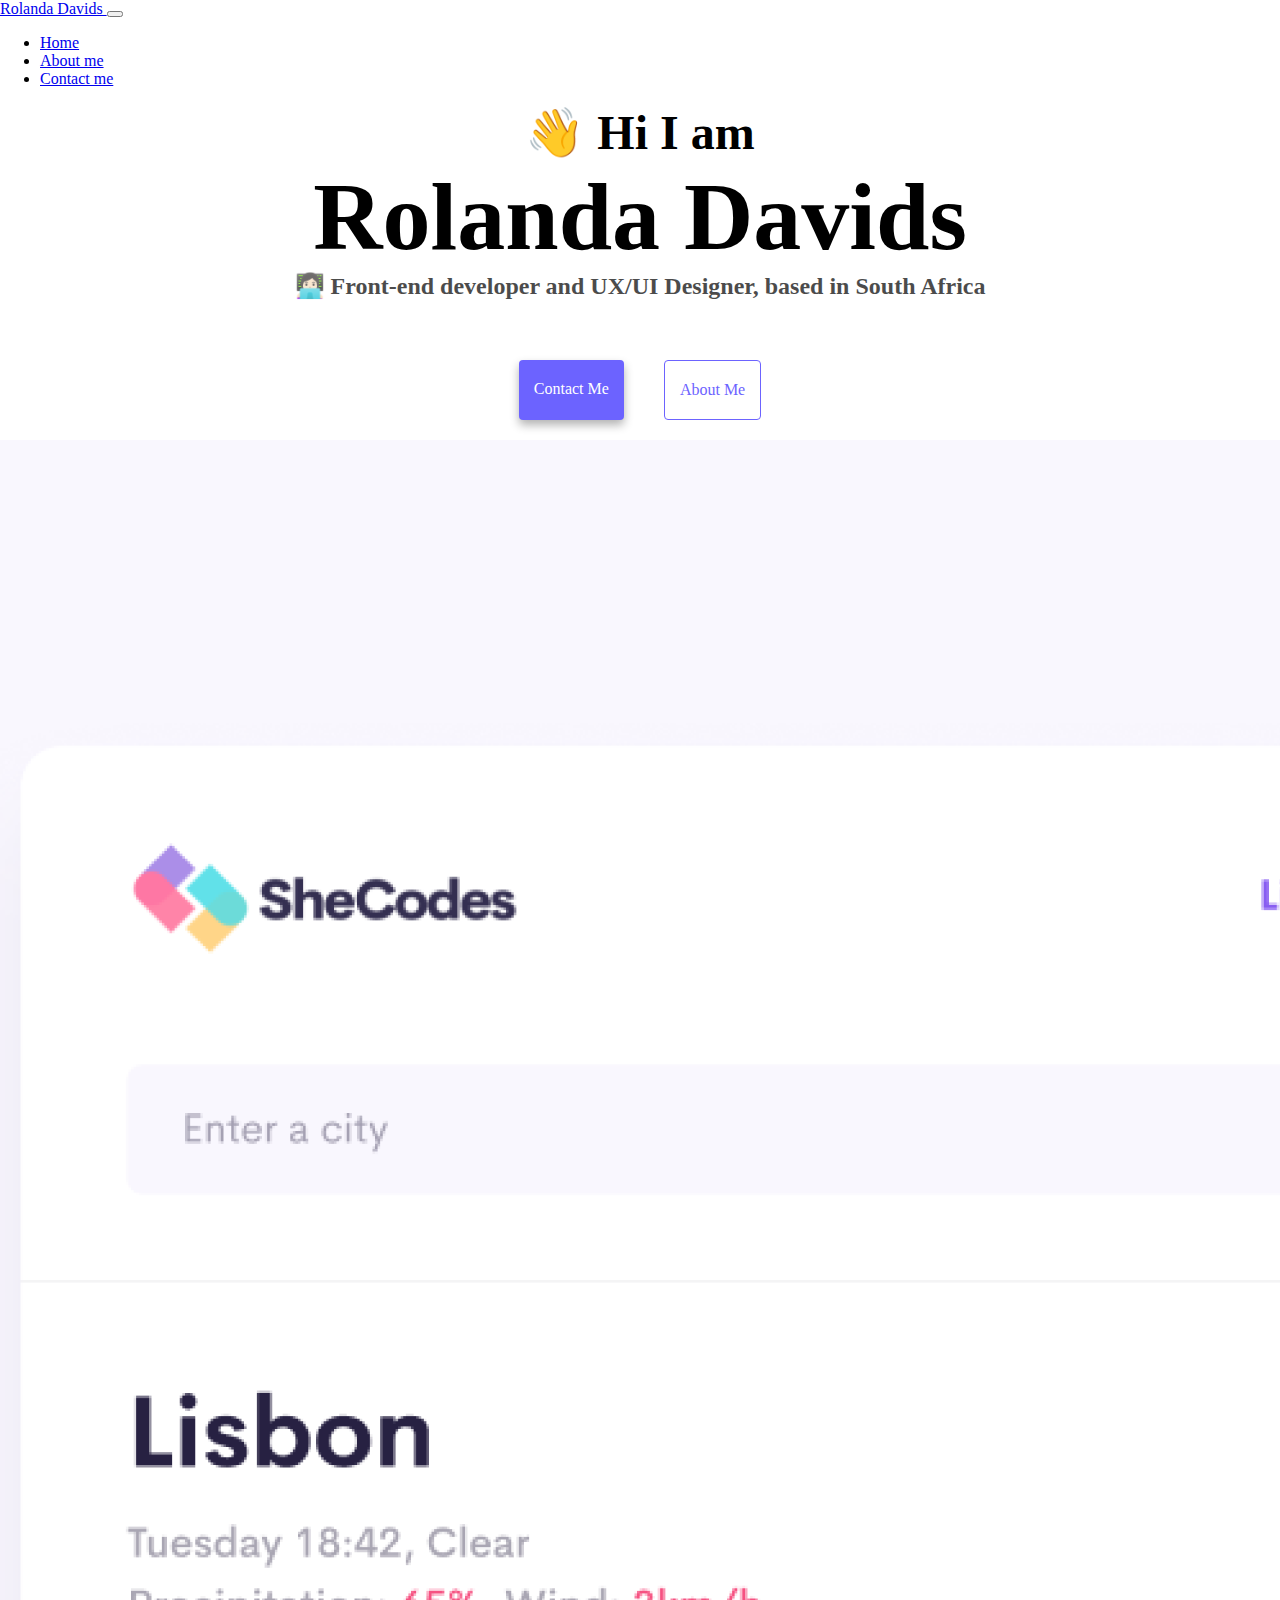
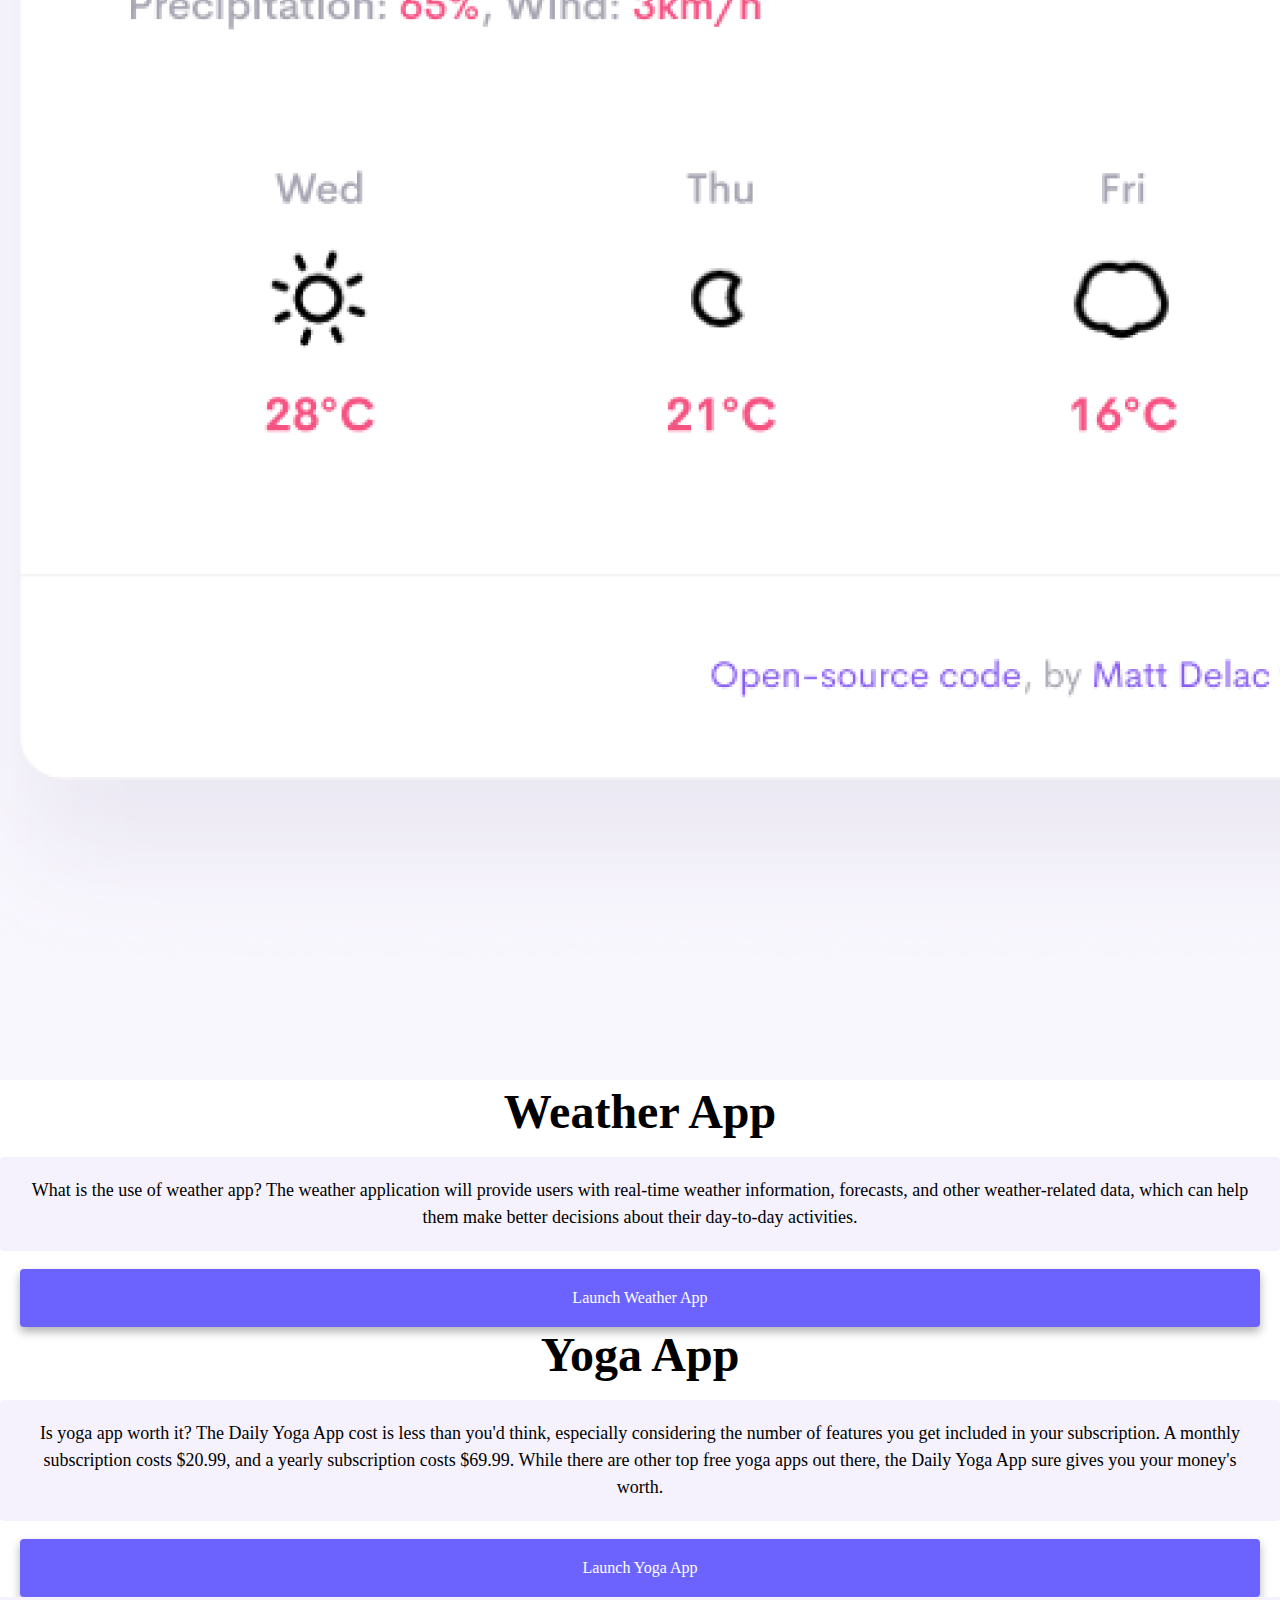
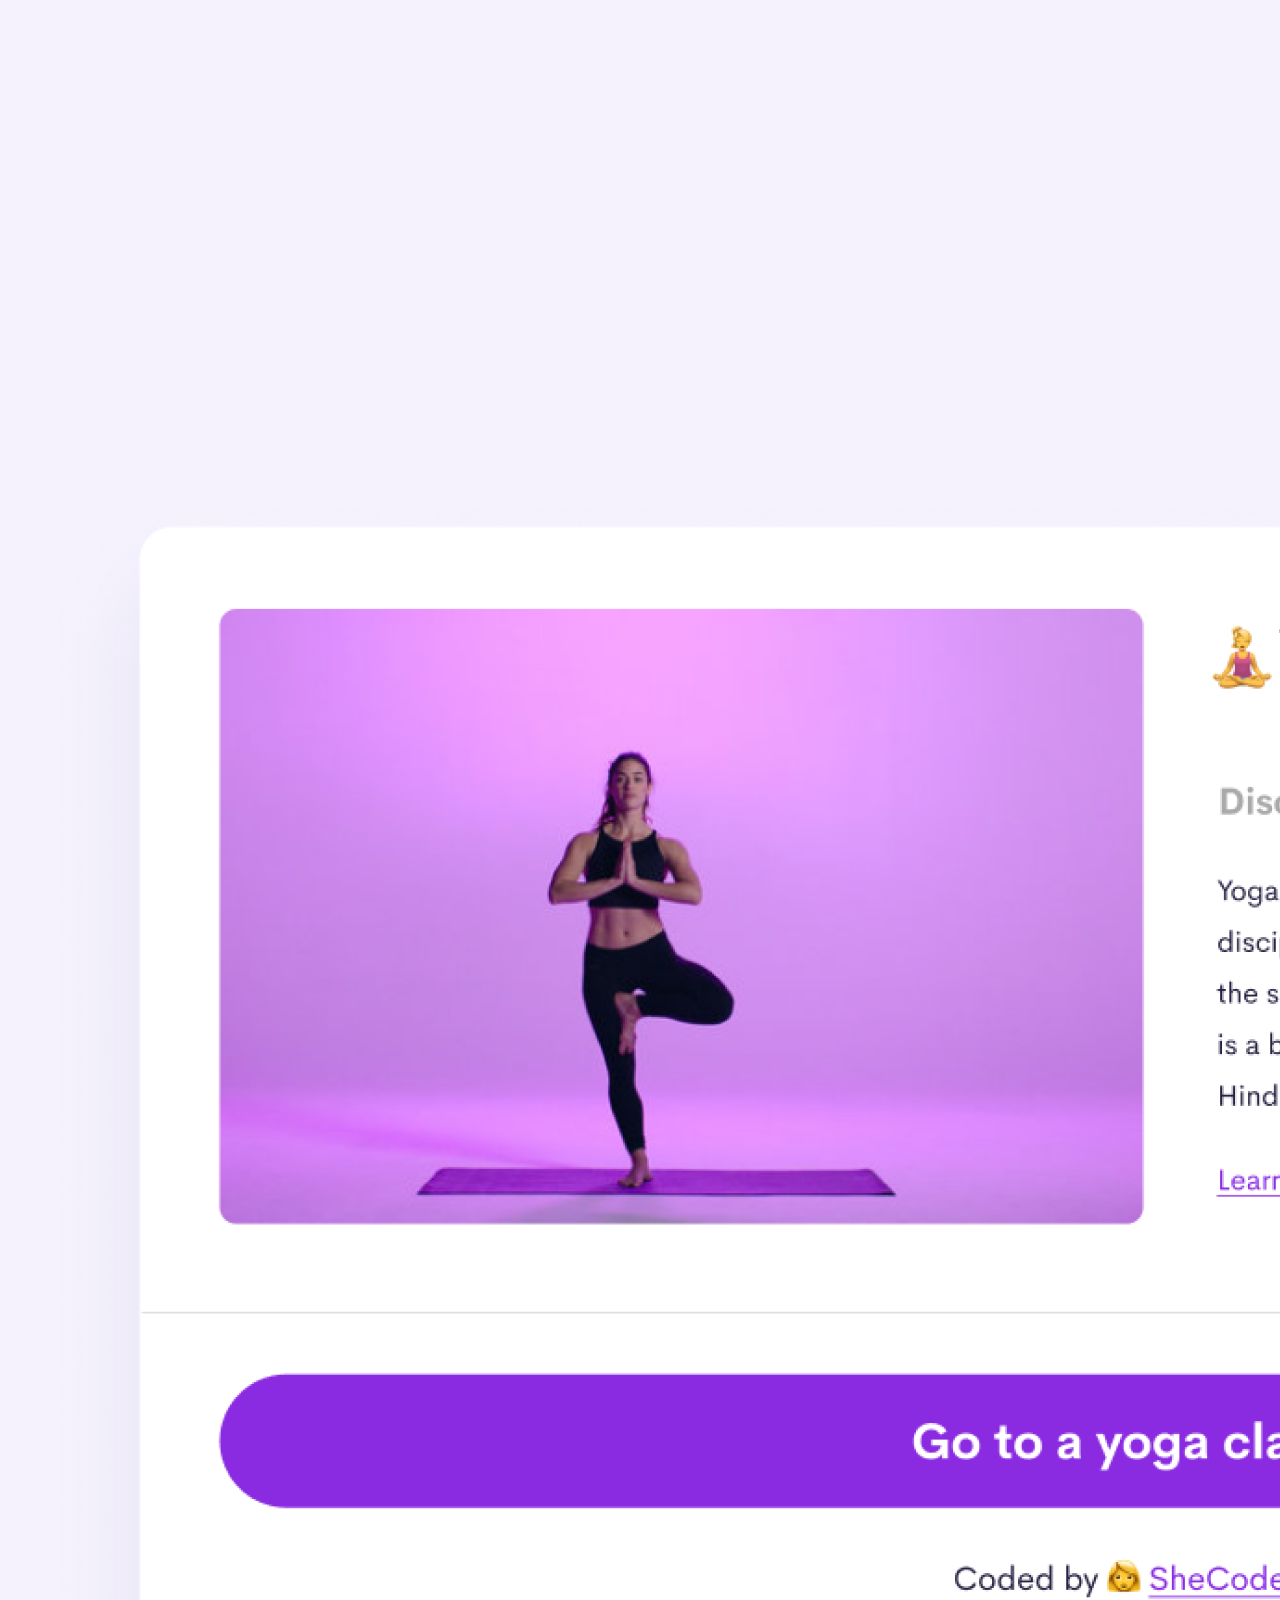
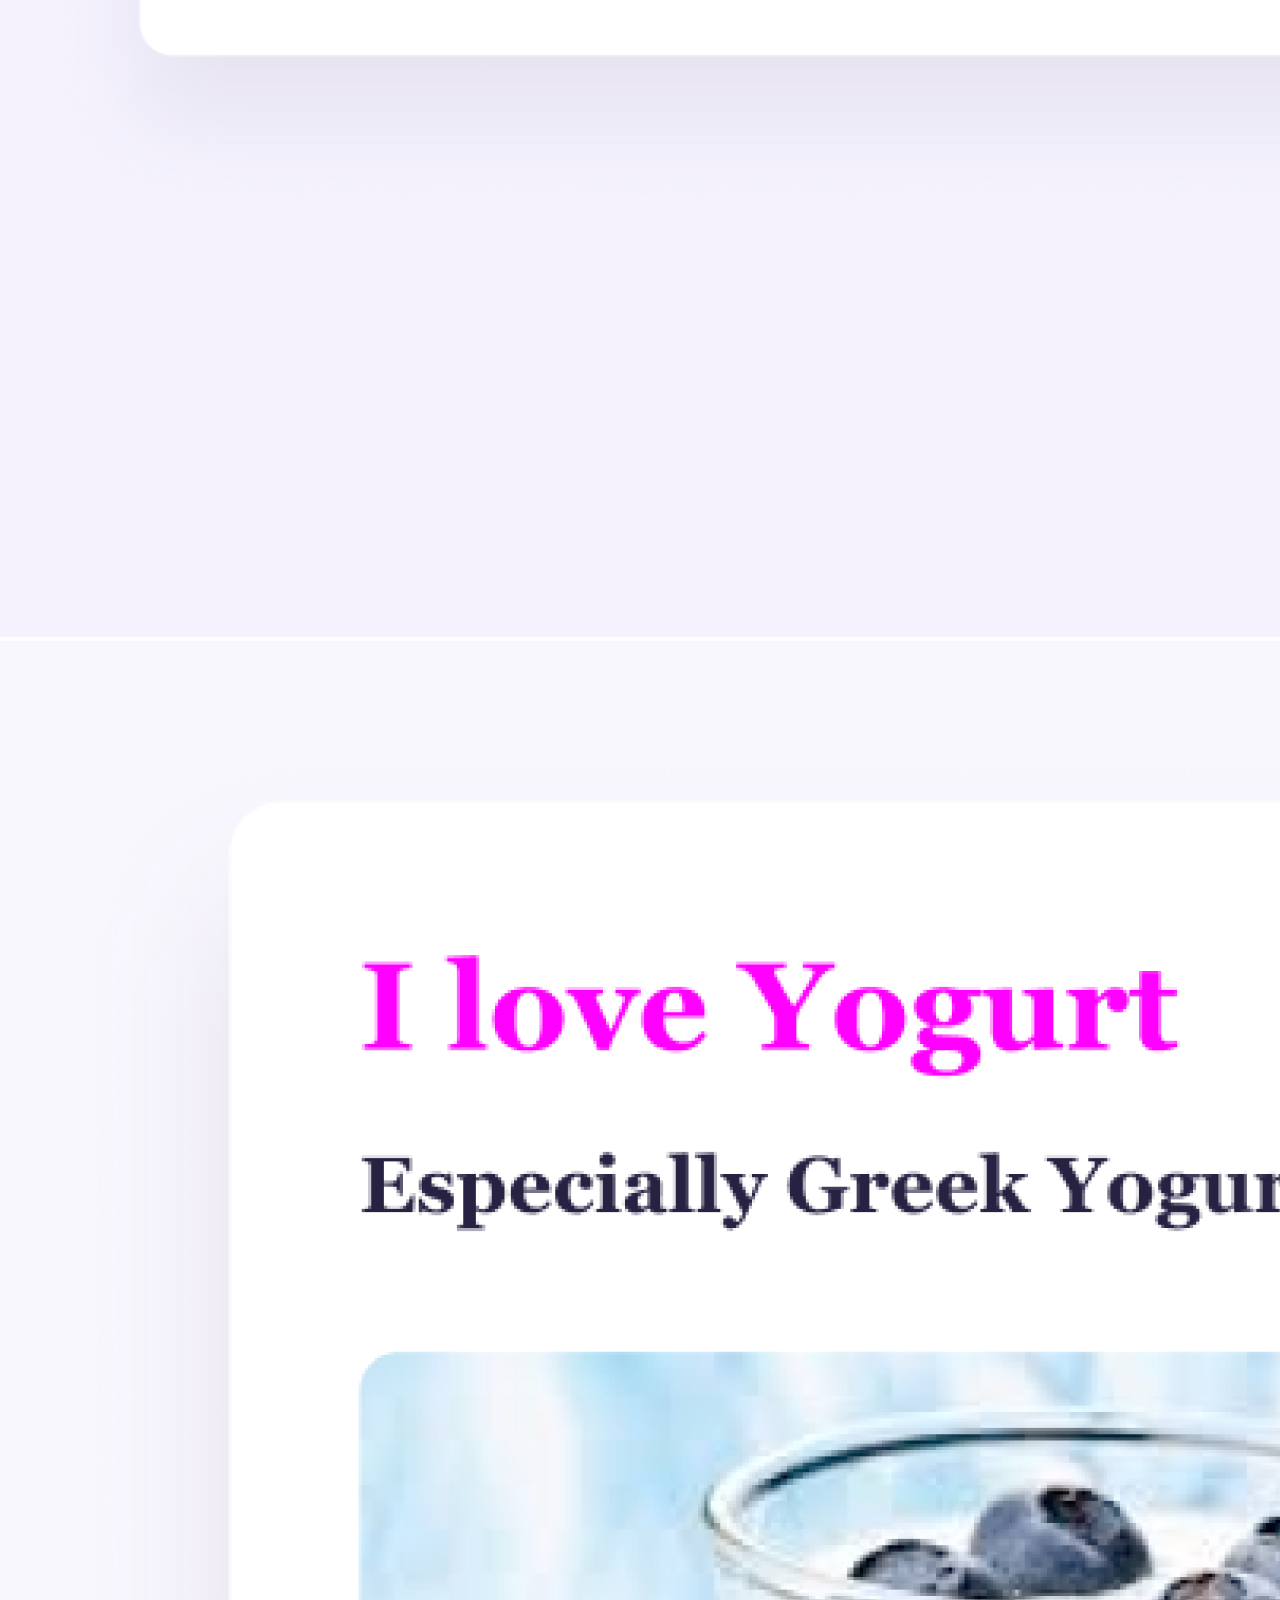
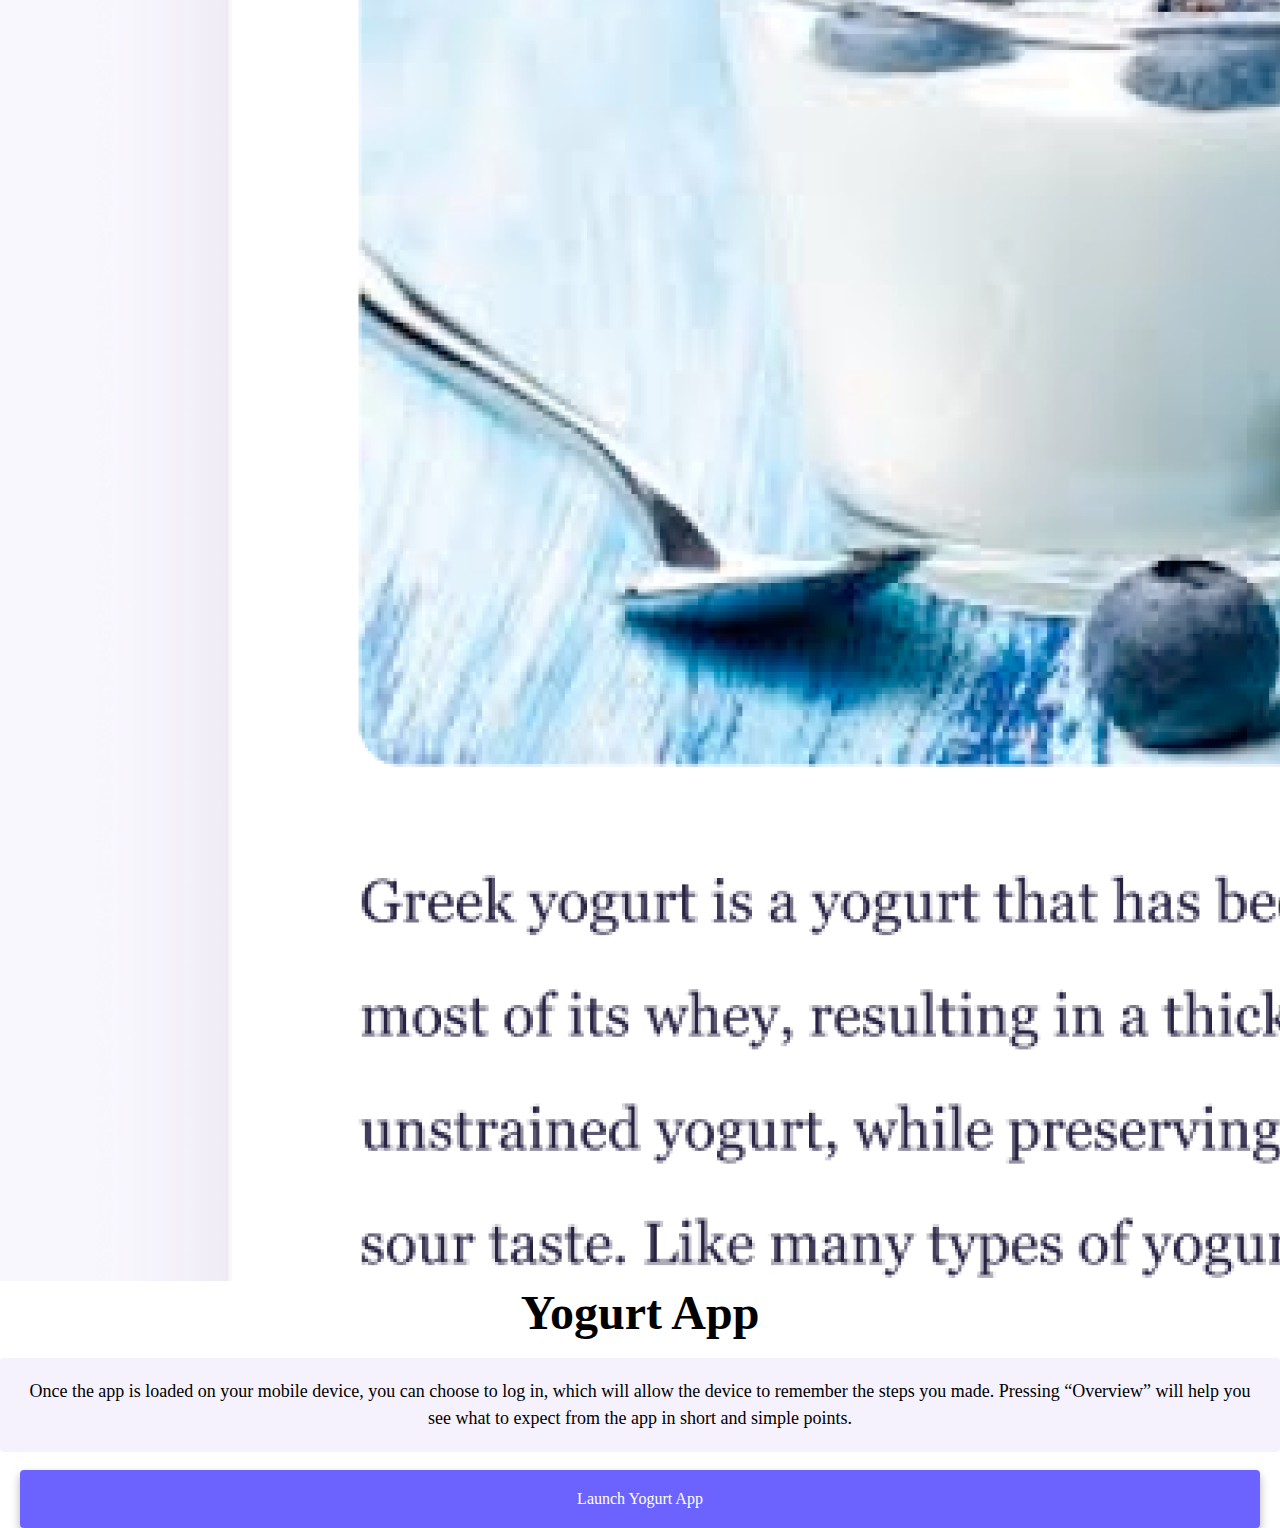
<file: index.html>
<!DOCTYPE html>
<html lang="en">
  <head>
    <meta charset="UTF-8" />
    <meta http-equiv="X-UA-Compatible" content="IE=edge" />
    <meta
      name="description"
      content="Front-end developer and ux/ui designer-Rolanda"
    />
    <title>Front-end developer and ux/ui designer-Rolanda</title>

    <link
      href="https://cdn.jsdelivr.net/npm/bootstrap@5.0.0-beta2/dist/css/bootstrap.min.css"
      rel="stylesheet"
      integrity="sha384-BmbxuPwQa2lc/FVzBcNJ7UAyJxM6wuqIj61tLrc4wSX0szH/Ev+nYRRuWlolflfl"
      crossorigin="anonymous"
    />
    <script
      src="https://cdn.jsdelivr.net/npm/bootstrap@5.0.0-beta2/dist/js/bootstrap.bundle.min.js"
      integrity="sha384-b5kHyXgcpbZJO/tY9Ul7kGkf1S0CWuKcCD38l8YkeH8z8QjE0GmW1gYU5S9FOnJ0"
      crossorigin="anonymous"
    ></script>
    <link rel="stylesheet" href="style.css" />
  </head>
  <body>
    <nav class="navbar navbar-expand-lg navbar-light bg-light">
      <div class="container-fluid">
        <a class="navbar-brand" href="index.html"> Rolanda Davids </a>
        <button
          class="navbar-toggler"
          type="button"
          data-bs-toggle="collapse"
          data-bs-target="#navbarNav"
          aria-controls="navbarNav"
          aria-expanded="false"
          aria-label="Toggle navigation"
        >
          <span class="navbar-toggler-icon"></span>
        </button>
        <div class="collapse navbar-collapse" id="navbarNav">
          <ul class="navbar-nav">
            <li class="nav-item">
              <a class="nav-link" aria-current="page" href="index.html">Home</a>
            </li>
            <li class="nav-item">
              <a
                class="nav-link"
                aria-current="page"
                href="about.html
                    "
                >About me</a
              >
            </li>
            <li class="nav-item">
              <a class="nav-link" aria-current="page" href="about.html#contact"
                >Contact me
              </a>
            </li>
          </ul>
        </div>
      </div>
    </nav>

    <h2 class="text-center">👋 Hi I am</h2>
    <h1 class="text-center">Rolanda Davids</h1>
    <h3 class="text-center">
      👩🏻‍💻 Front-end developer and UX/UI Designer, based in South Africa
    </h3>
    <div class="navigation-links">
      <a href="about.html#contact" class="contact-link">Contact me</a>
      <a href="about.html" class="about-link">About me</a>
    </div>
    <div class="container">
      <div class="row">
        <div class="col-md-6">
          <img
            src="shecodes/images/weather.png"
            class="img-fluid rounded d-none d-sm-block"
            alt="weather-app"
          />
        </div>
        <div class="col-md-6">
          <h2 class="mb-3">Weather App</h2>
          <p>
            What is the use of weather app? The weather application will provide
            users with real-time weather information, forecasts, and other
            weather-related data, which can help them make better decisions
            about their day-to-day activities.
          </p>
          <div class="mb-5 mt-5">
            <a href="#" class="primary-link" title="shecodes-weather">
              Launch Weather App</a
            >
          </div>
        </div>

        <div class="col-md-6">
          <h2 class="mb-3">Yoga App</h2>
          <p>
            Is yoga app worth it? The Daily Yoga App cost is less than you'd
            think, especially considering the number of features you get
            included in your subscription. A monthly subscription costs $20.99,
            and a yearly subscription costs $69.99. While there are other top
            free yoga apps out there, the Daily Yoga App sure gives you your
            money's worth.
          </p>
          <div class="mb-5 mt-5">
            <a href="#" class="primary-link" title="shecodes-yoga">
              Launch Yoga App</a
            >
          </div>
        </div>
        <div class="col-md-6">
          <img
            src="shecodes/images/yoga.png"
            class="img-fluid rounded d-none d-sm-block"
            alt="women in yoga pose"
          />
        </div>

        <div class="col-md-6">
          <img
            src="shecodes/images/yogurt.png"
            class="img-fluid rounded d-none d-sm-block"
            alt="glass of yogurt"
          />
        </div>
        <div class="col-md-6">
          <h2 class="mb-3">Yogurt App</h2>
          <p>
            Once the app is loaded on your mobile device, you can choose to log
            in, which will allow the device to remember the steps you made.
            Pressing “Overview” will help you see what to expect from the app in
            short and simple points.
          </p>
          <div class="mt-5">
            <a href="#" class="primary-link" title="shecodes-yogurt">
              Launch Yogurt App</a
            >
          </div>
        </div>
      </div>
    </div>
  </body>
</html>
</file>
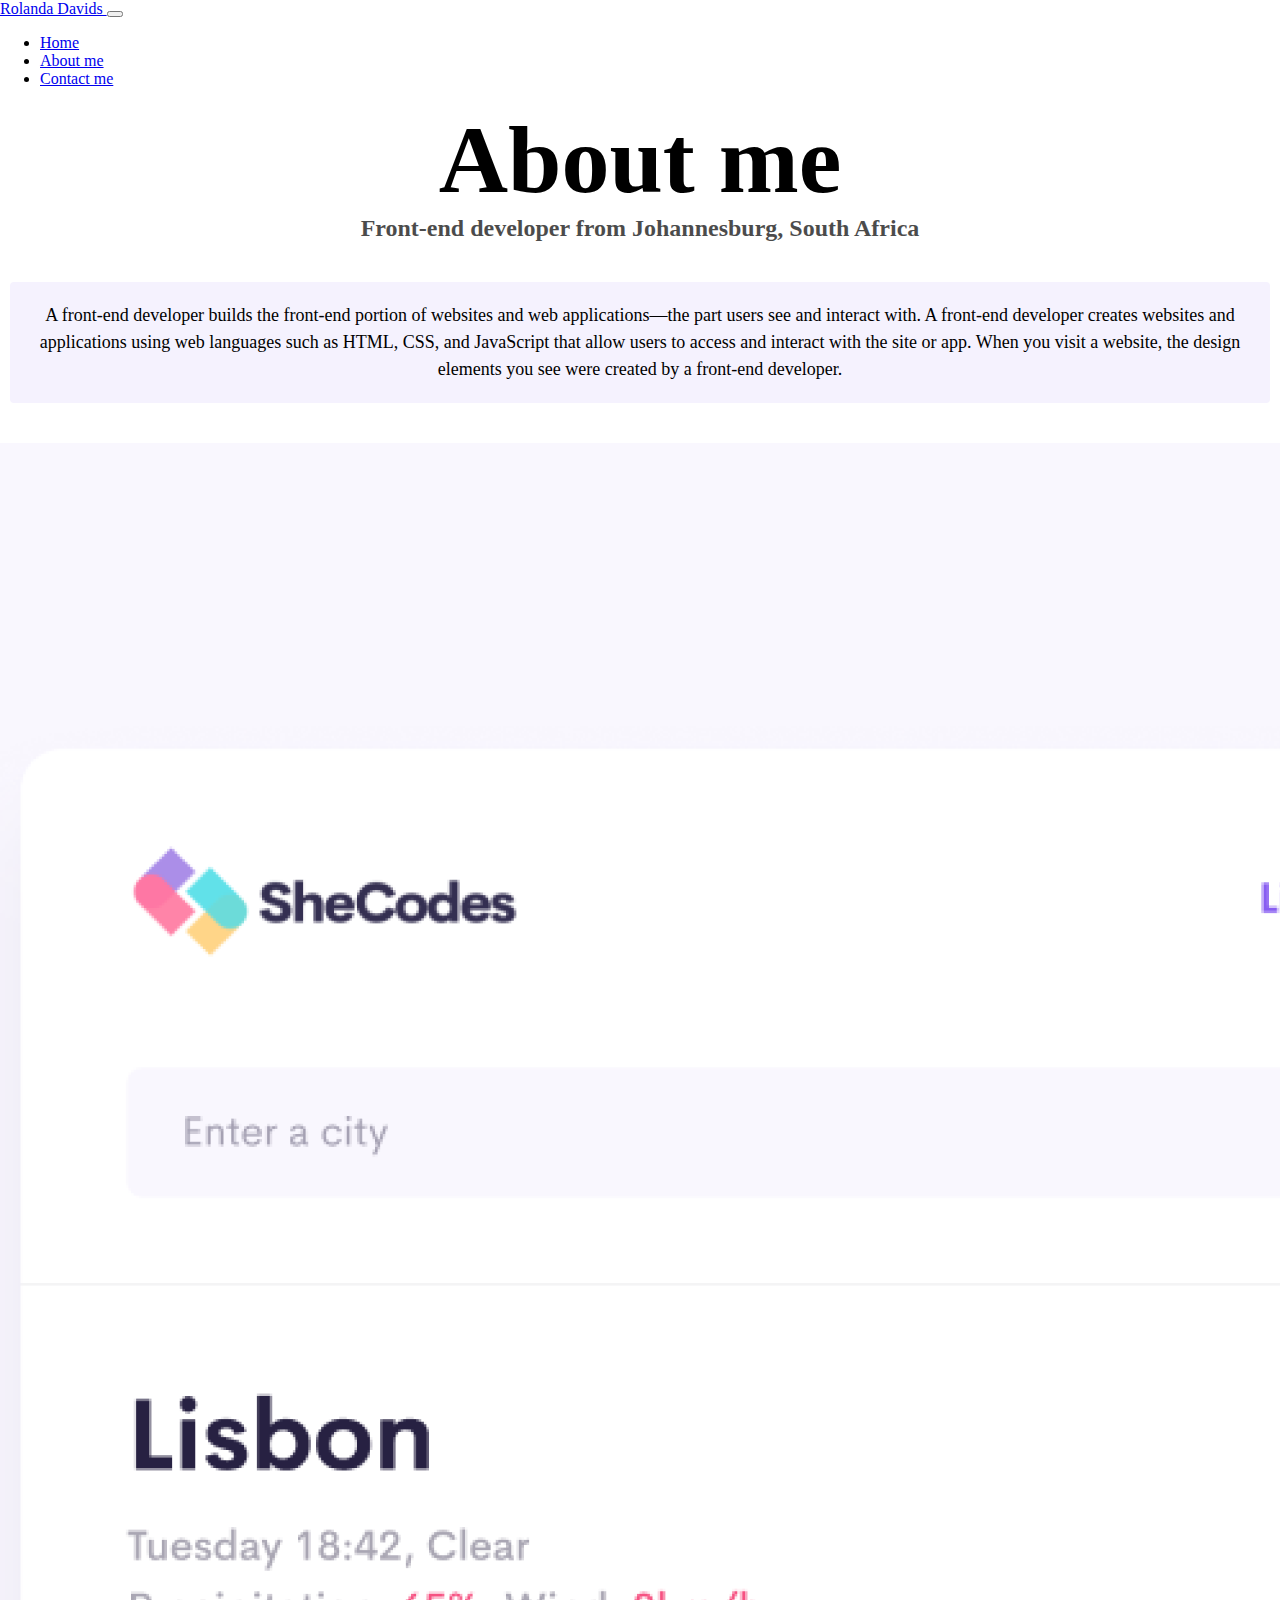
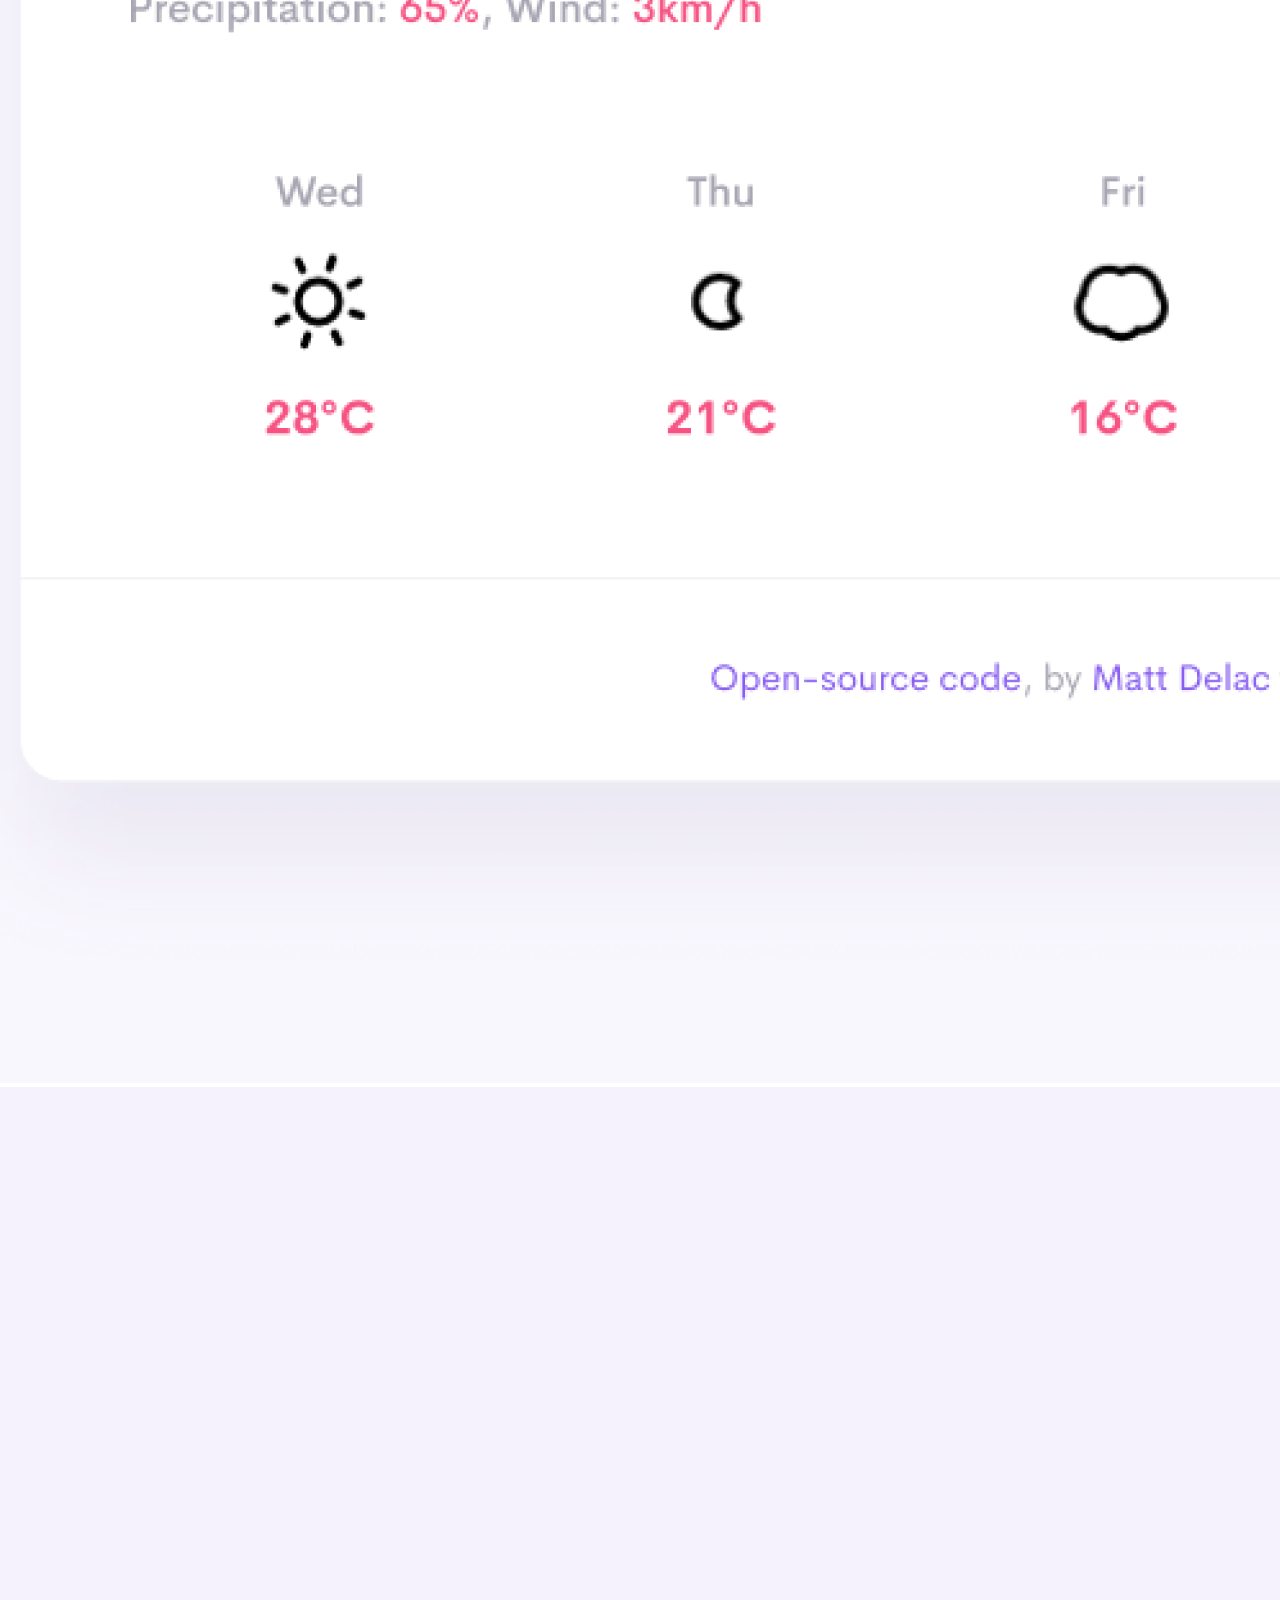
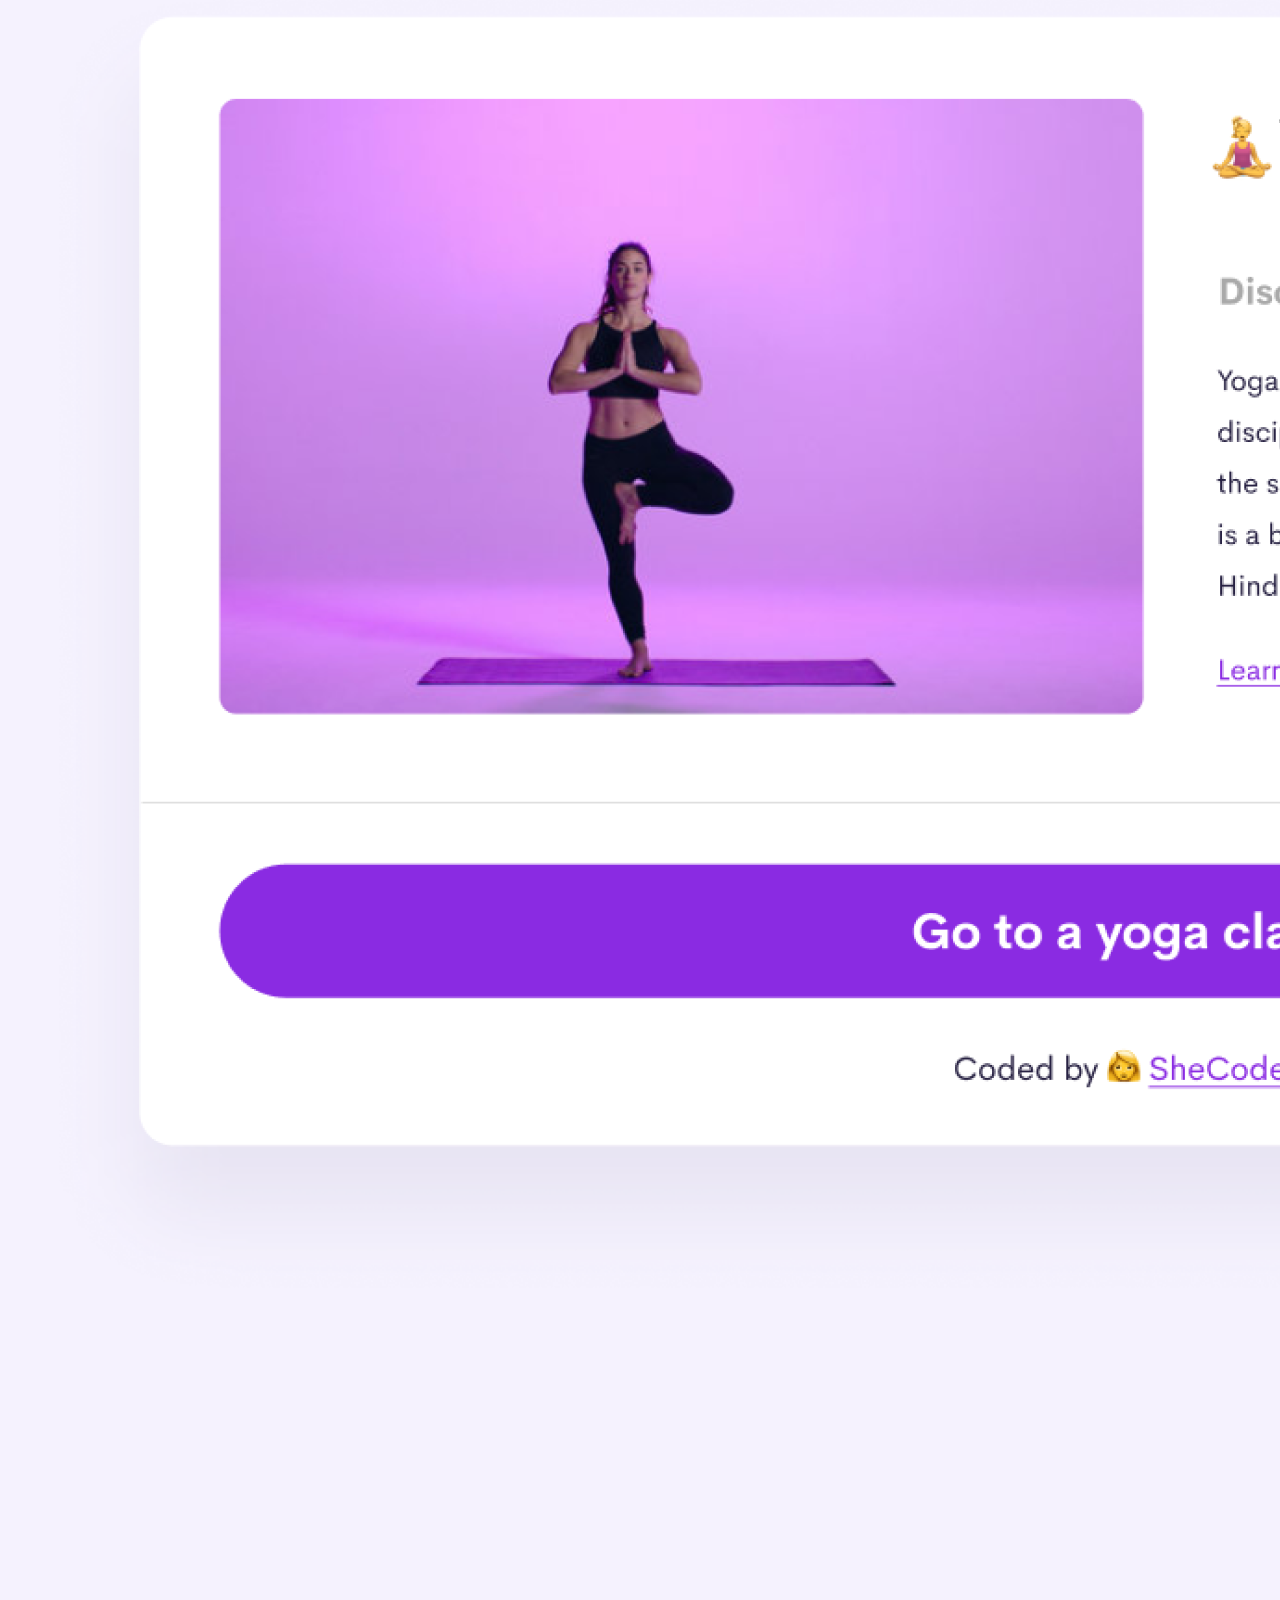
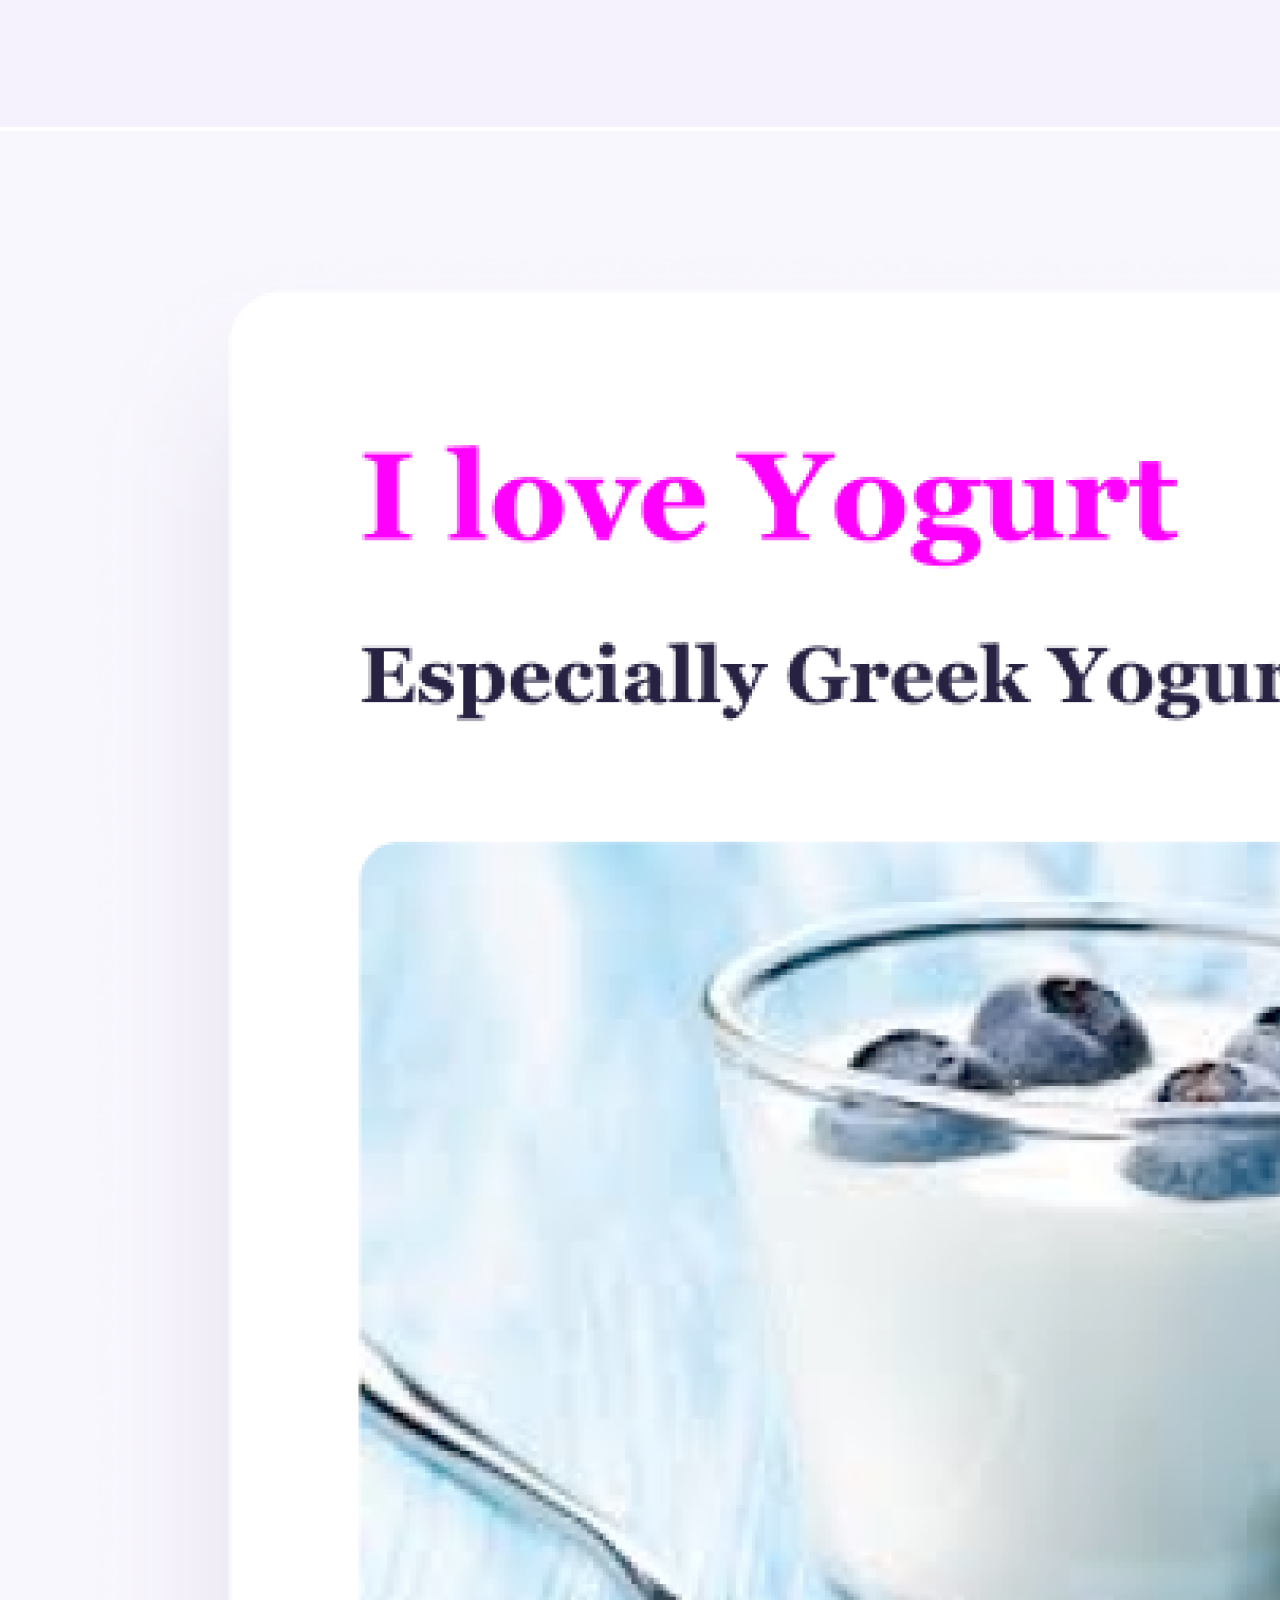
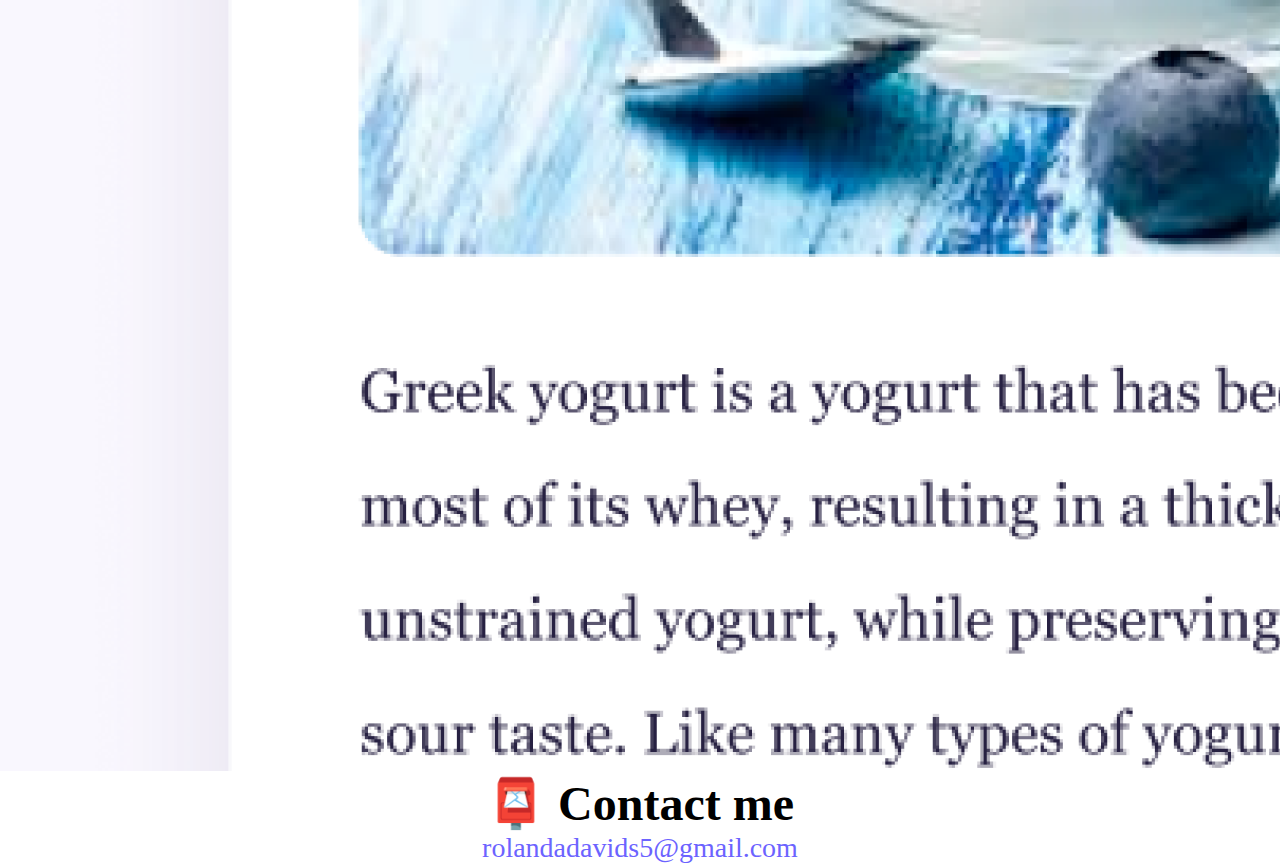
<file: about.html>
<!DOCTYPE html>
<html lang="en">
  <head>
    <meta charset="UTF-8" />
    <meta http-equiv="X-UA-Compatible" content="IE=edge" />
    <meta
      name="description"
      content="The about page info about Front-end developer/Rolanda Davids"
    />
    <link
      href="https://cdn.jsdelivr.net/npm/bootstrap@5.0.0-beta2/dist/css/bootstrap.min.css"
      rel="stylesheet"
      integrity="sha384-BmbxuPwQa2lc/FVzBcNJ7UAyJxM6wuqIj61tLrc4wSX0szH/Ev+nYRRuWlolflfl"
      crossorigin="anonymous"
    />
    <script
      src="https://cdn.jsdelivr.net/npm/bootstrap@5.0.0-beta2/dist/js/bootstrap.bundle.min.js"
      integrity="sha384-b5kHyXgcpbZJO/tY9Ul7kGkf1S0CWuKcCD38l8YkeH8z8QjE0GmW1gYU5S9FOnJ0"
      crossorigin="anonymous"
    ></script>
    <link rel="stylesheet" href="style.css" />
    <title>About Rolanda</title>
  </head>
  <body>
    <nav class="navbar navbar-expand-lg navbar-light bg-light">
      <div class="container-fluid">
        <a class="navbar-brand" href="index.html"> Rolanda Davids </a>
        <button
          class="navbar-toggler"
          type="button"
          data-bs-toggle="collapse"
          data-bs-target="#navbarNav"
          aria-controls="navbarNav"
          aria-expanded="false"
          aria-label="Toggle navigation"
        >
          <span class="navbar-toggler-icon"></span>
        </button>
        <div class="collapse navbar-collapse" id="navbarNav">
          <ul class="navbar-nav">
            <li class="nav-item">
              <a class="nav-link" aria-current="page" href="index.html">Home</a>
            </li>
            <li class="nav-item">
              <a
                class="nav-link"
                aria-current="page"
                href="about.html
                        "
                >About me</a
              >
            </li>
            <li class="nav-item">
              <a class="nav-link" aria-current="page" href="about.html#contact"
                >Contact me
              </a>
            </li>
          </ul>
        </div>
      </div>
    </nav>

    <h1 class="text-center">About me</h1>
    <h3 class="text-center">
      Front-end developer from Johannesburg, South Africa
    </h3>
    <div class="about-paragraphs">
      <p>
        A front-end developer builds the front-end portion of websites and web
        applications—the part users see and interact with. A front-end developer
        creates websites and applications using web languages such as HTML, CSS,
        and JavaScript that allow users to access and interact with the site or
        app. When you visit a website, the design elements you see were created
        by a front-end developer.
      </p>
    </div>
    <div class="container">
      <div class="row">
        <div class="col-sm-4">
          <img
            src="shecodes/images/weather.png"
            class="img-fluid p-2 shadow rounded"
            alt="weather-app"
          />
        </div>

        <div class="col-sm-4">
          <img
            src="shecodes/images/yoga.png"
            class="img-fluid p-2 shadow rounded"
            alt="woman doing a yoga pose"
          />
        </div>

        <div class="col-sm-4">
          <img
            src="shecodes/images/yogurt.png"
            class="img-fluid p-2 shadow rounded"
            alt="yogurt in a glass"
          />
        </div>
      </div>
    </div>
    <div id="contact">
      <h2>📮 Contact me</h2>
      <a href="mailto:rolandadavids5@gmail.com" class="email-link"
        >rolandadavids5@gmail.com
      </a>
    </div>
  </body>
</html>
</file>
<file: style.css>
:root {
  --primary-color: #6c63ff;
  --secondary-color: #f5f2fe;
  --box-shadow: 0 5px 10px rgba(0, 0, 0, 0.3);
}

body {
  margin: auto;
}

h1,
h2,
h3 {
  text-align: center;
  margin: 0;
}

h1 {
  font-size: 96px;
}

h2 {
  font-size: 48px;
}

h3 {
  font-size: 24px;
  opacity: 0.7;
}
p {
  font-size: 18px;
  line-height: 1.5;
}

.navigation-links {
  display: flex;
  margin-top: 40px;
  justify-content: center;
}

.navigation-links a {
  margin: 20px;
  border-radius: 4px;
  padding: 20px 15px;
  text-decoration: none;
  text-transform: capitalize;
}

p {
  background: var(--secondary-color);
  padding: 20px;
  border-radius: 4px;
  font-size: 18px;
  line-height: 1.5;
  text-align: center;
}

.contact-link {
  background: var(--primary-color);
  box-shadow: var(--box-shadow);
  color: white;
}

.about-link {
  color: var(--primary-color);
  border: 1px solid var(--primary-color);
}

.homepage-link {
  color: var(--primary-color);
  text-align: center;
  display: block;
}

.about-paragraphs {
  display: flex;
  margin: 30px 0;
}

.about-paragraphs p {
  margin: 10px;
}

.email-link {
  display: flex;
  justify-content: center;
  color: var(--primary-color);
  font-size: 28px;
  text-decoration: none;
}

.email-link:hover {
  text-decoration: underline;
}
.primary-link {
  border-radius: 4px;
  padding: 20px 15px;
  text-decoration: none;
  text-transform: capitalize;
  background: var(--primary-color);
  box-shadow: var(--box-shadow);
  color: white;
  display: block;
  text-align: center;
  margin: 0 20px;
}
@media (max-width: 576px) {
  h1 {
    font-size: 48px;
    line-height: 1.5;
  }

  h2 {
    font-size: 32px;
    text-align: center;
  }

  p {
    text-align: center;
  }

  .project-link {
    display: block;
    text-align: center;
    margin: 0 20px;
  }
}
</file>
